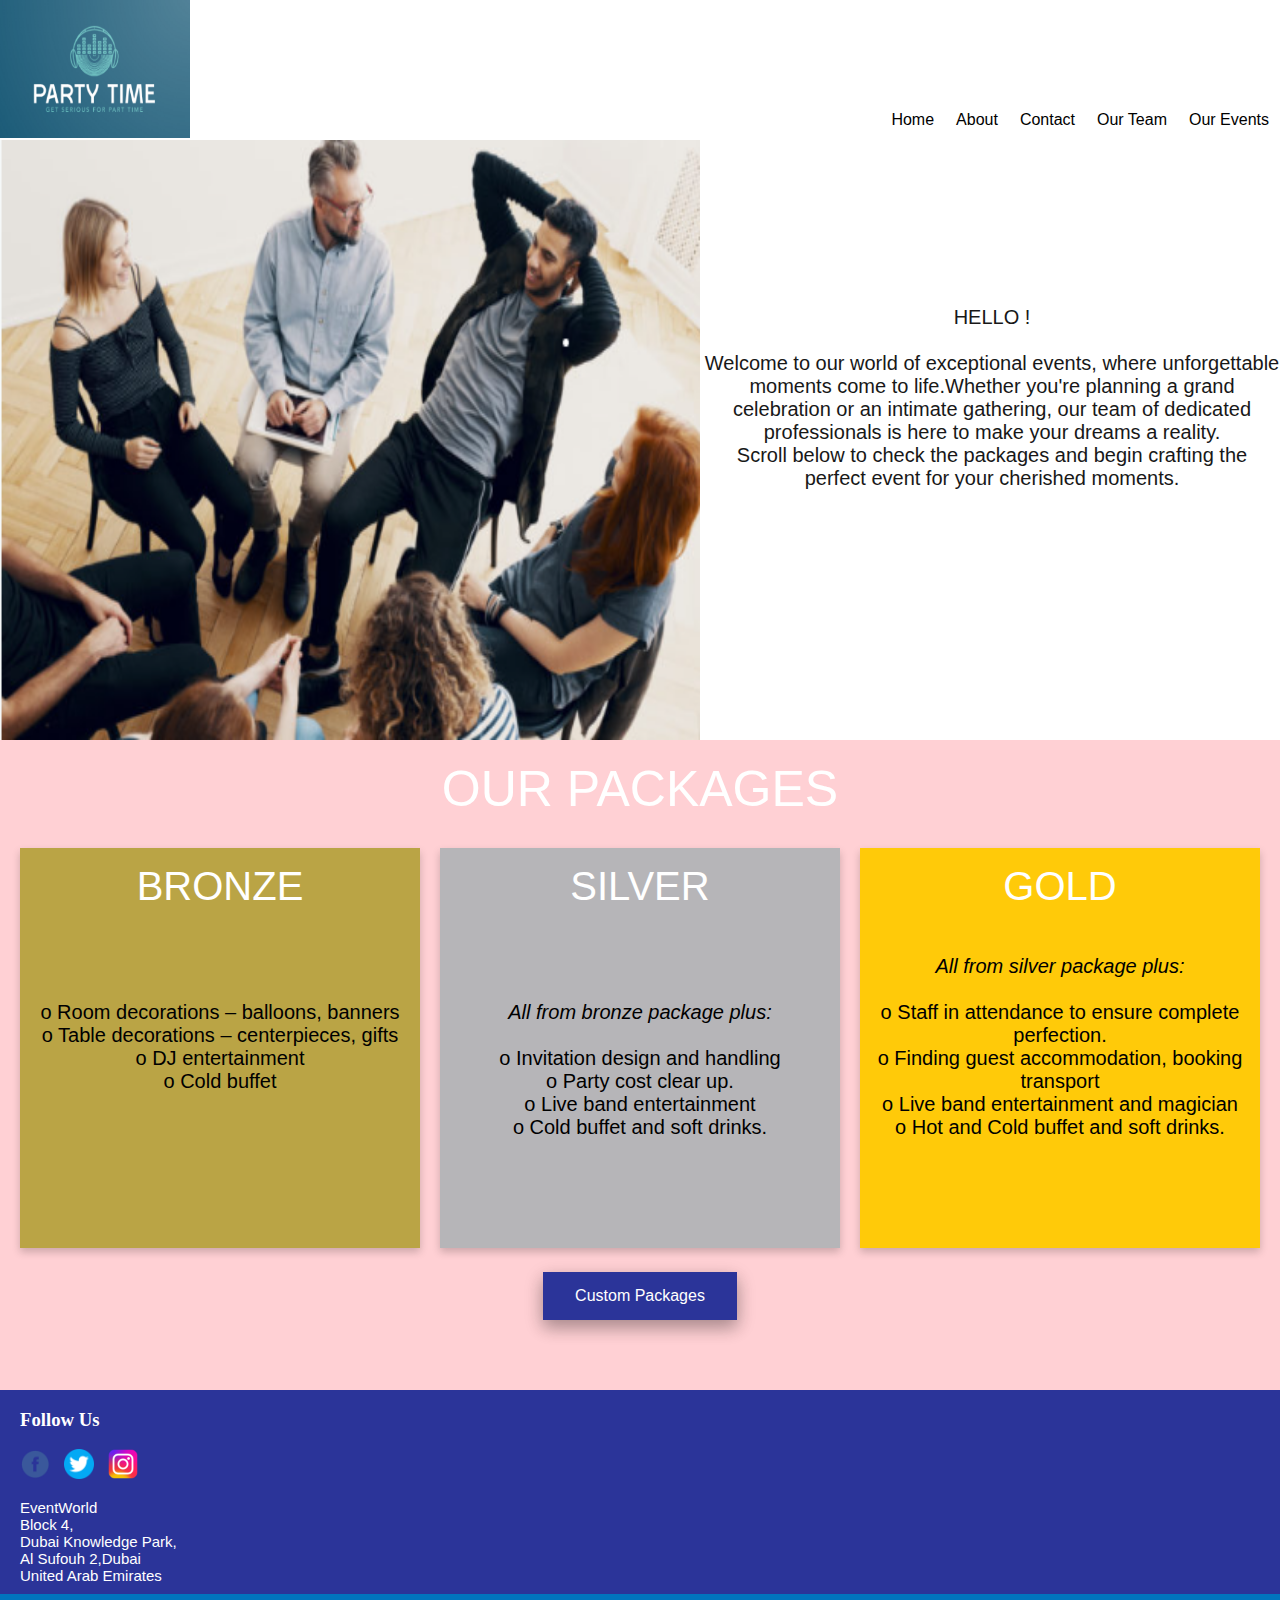
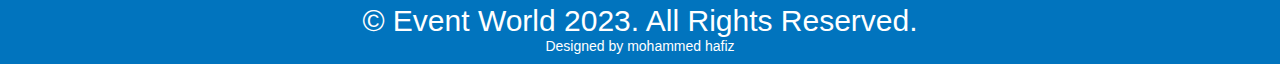
<file: index.html>
<!DOCTYPE html>
<html lang="en">
<head>
    <meta charset="UTF-8">
    <meta name="viewport" content="width=device-width, initial-scale=1.0">
    <title>party time</title>
    <link rel="stylesheet" href="styles4.css">
	<script>
	
	function openPopup() {
    document.getElementById("customPopup").style.display = "block";
}
function closePopup() {
    document.getElementById("customPopup").style.display = "none";
}

function closeSuccessPopup() {
    document.getElementById("successPopup").style.display = "none";
}

function submitForm(event) {
    event.preventDefault();
    alert("Enquiry Sent!");

    document.getElementById("customPopup").style.display = "none";
}
	
	
	</script>
   

</head>
<body>
    
	<div class="banner1">
	   <img src="images\blue party.png" alt="Company Logo" width="190" height="138">
	  	 <div class="name"><p style="font-color:black;">party time</p></div>
	   
</div>
	
	
	
	<div class="banner2">
	         <div class="dropdown">
            <button class="dropbtn"onclick="location.href='index1.html';">Home</button>
			</div>
	        <div class="dropdown">
            <button class="dropbtn"onclick="location.href='about.html';">About</button>
			</div>
			 <div class="dropdown">
            <button class="dropbtn"onclick="location.href='contact.html';">Contact</button>
			</div>
			 <div class="dropdown">
            <button class="dropbtn"onclick="location.href='special.html';">Our Team</button>
			</div>
			 
			 <div class="dropdown">
            <button class="dropbtn">Our Events</button>
            <div class="dropdown-content">
                <a href="#">themed events</a>
                <a href="#">marquee parties events</a>
                <a href="#">special celebration events</a>
                <a href="#">entertainement events</a>

            </div>
			</div>

    </div>
	<div class="banner3">
        <img src="images\home2.png" width="100%" height="600px" >
            <div class="banner4">
			   <p class="p1"><br><br>HELLO !<br> <br>Welcome to our world of exceptional events, 
                where unforgettable moments come to life.Whether you're planning a grand celebration or an intimate gathering, 
                our team of dedicated professionals is here to make your dreams a reality. <br>
                Scroll below to check the packages and begin crafting the perfect event for your cherished moments.</p>
            </div>
    </div>

	<div class="banner5">
	           <div class="package">
			     <p class="p2">OUR PACKAGES<p>
				
				 <div class="row">
  <div class="column">
    <div class="card1">
      <p class="p4">BRONZE</p>
      <p class="p3"><br><br><br><br>o Room decorations – balloons, banners<br>o Table decorations – centerpieces, gifts<br>o DJ entertainment<br>o Cold buffet
</p>
    </div>
  </div>

  <div class="column">
    <div class="card2">
        <p class="p4">SILVER</p>
      <p class="p3"><br><br><br><br><i>All from bronze package plus:</i><br><br>
	  o Invitation design and handling<br>o Party cost clear up.<br>o Live band entertainment<br>o Cold buffet and soft drinks.
</p>
    </div>
  </div>
  
  <div class="column">
    <div class="card3">
        <p class="p4">GOLD</p>
      <p class="p3"><br><br>
      <i>All from silver package plus:</i><br><br>
o Staff in attendance to ensure complete perfection.<br>
o Finding guest accommodation, booking transport<br>
o Live band entertainment and magician<br>
o Hot and Cold buffet and soft drinks.
</p>
    </div>
  </div>
  </div>
  <div class="custom">
  <button class="button button1" onclick="openPopup()">Custom Packages</button>
  
  </div>

  <div class="popup" id="customPopup">
        <div class="popup-content">
            <span class="close" onclick="closePopup()">&times;</span>
            <p class="p3">Contact Us</p>
			<br><br>
            <form id="contactForm" onsubmit="submitForm(event)">
                <label for="name">Name:</label>
                <input type="text" id="name" name="name" required>

                <label for="email">Email:</label>
                <input type="email" id="email" name="email" required>

                <label for="packageDetails">Package Details:</label>
                <textarea id="packageDetails" name="packageDetails" rows="4" required></textarea>

                <button class="button button1" type="submit">Enquire</button>
            </form>
        </div>
    </div>
	

  </div>
  
  
  
  </div>
  

	


<footer>
<div class="footer-content">
    
    <div class="footer-social">
        <h3 style="color:white;">Follow Us</h3>
        <ul>
            <li><a href="#"><img src="images\MicrosoftTeams-image (1).png" alt="Facebook"></a></li>
            <li><a href="#"><img src="images\MicrosoftTeams-image (2).png" alt="Twitter"></a></li>
            <li><a href="#"><img src="images\MicrosoftTeams-image (4).png" alt="Instagram"></a></li>
        </ul>
		<div class="footer-address">
        <p class="p6"style="color:white;">EventWorld<br>Block 4,<br>Dubai Knowledge Park,<br>Al Sufouh 2,Dubai<br>United Arab Emirates</p>
    </div>
    </div>
	
</div>

<div class="footer-bottom">
    <p>&copy; Event World 2023. All Rights Reserved.</p>
    <p>Designed by mohammed hafiz</p>
</div>
</footer>
</body>
</html>
</file>
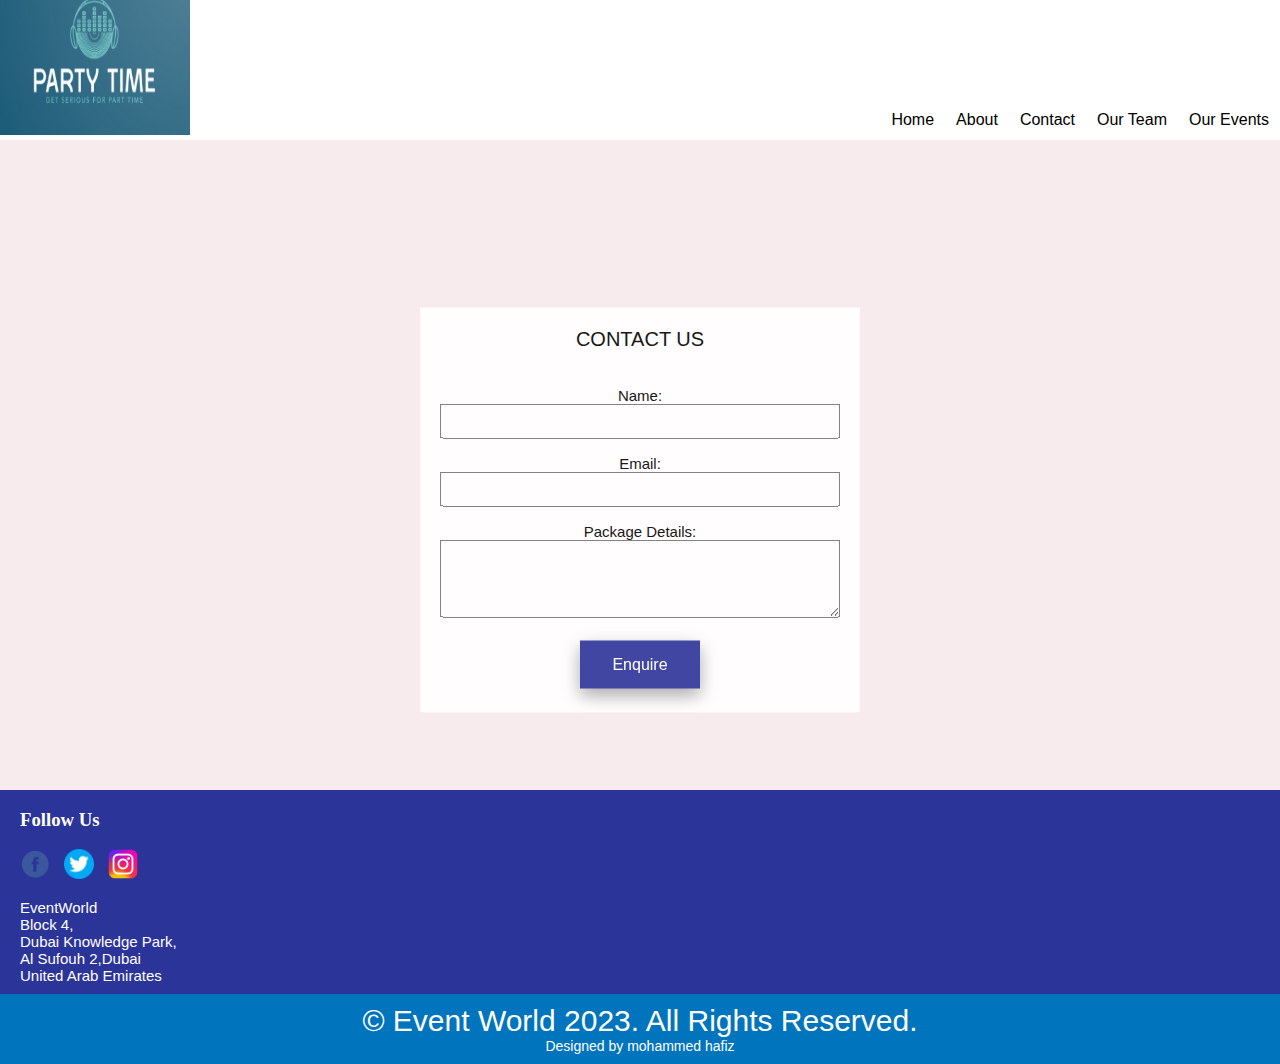
<file: contact.html>
<!DOCTYPE html>
<html lang="en">
<head>
    <meta charset="UTF-8">
    <meta name="viewport" content="width=device-width, initial-scale=1.0">
    <title>party time</title>
    <link rel="stylesheet" href="contactstyle.css">
	<script>
	function openPopup() {
    document.getElementById("customPopup").style.display = "block";
}
function closePopup() {
    document.getElementById("customPopup").style.display = "none";
}

function closeSuccessPopup() {
    document.getElementById("successPopup").style.display = "none";
}

function submitForm(event) {
    event.preventDefault();
    alert("Enquiry Sent!");

    document.getElementById("customPopup").style.display = "none";
}
	
	
	</script>
   

</head>
<body>
    
	<div class="banner1">
	   <img src="images\blue party.png" alt="Company Logo" width="190" height="170">
	   <p>party time</p>
	</div>
	
	
	<div class="banner2">
	         <div class="dropdown">
            <button class="dropbtn"onclick="location.href='index.html';">Home</button>
			</div>
	        <div class="dropdown">
            <button class="dropbtn"onclick="location.href='about.html';">About</button>
			</div>
			 <div class="dropdown">
            <button class="dropbtn"onclick="location.href='contact.html';">Contact</button>
			</div>
			 <div class="dropdown">
            <button class="dropbtn"onclick="location.href='special.html';">Our Team</button>
			</div>
			 
			 <div class="dropdown">
            <button class="dropbtn">Our Events</button>
            <div class="dropdown-content">
                <a href="#">themed events</a>
                <a href="#">marquee parties events</a>
                <a href="#">special celebration events</a>
                <a href="#">entertainement events</a>

            </div>
			</div>

            </div>
			</div>

    </div>
	<div class="banner5">
	
	<div class="banner6">
	<div class="form">
	<p class="p3">CONTACT US</p>
	<br>
	<br>
	<form id="contactForm" onsubmit="submitForm(event)">
                <label for="name">Name:</label>
                <input type="text" id="name" name="name" required>
                <label for="email">Email:</label>
                <input type="email" id="email" name="email" required>

                <label for="packageDetails">Package Details:</label>
                <textarea id="packageDetails" name="packageDetails" rows="4" required></textarea>

                <button class="button button1" type="submit">Enquire</button>
            </form>
	
	</div>
	</div>
	</div>
	
	

<footer>
<div class="footer-content">
    
    <div class="footer-social">
        <h3 style="color:white;">Follow Us</h3>
        <ul>
            <li><a href="#"><img src="images\MicrosoftTeams-image (1).png" alt="Facebook"></a></li>
            <li><a href="#"><img src="images\MicrosoftTeams-image (2).png" alt="Twitter"></a></li>
            <li><a href="#"><img src="images\MicrosoftTeams-image (4).png" alt="Instagram"></a></li>
        </ul>
		<div class="footer-address">
        <p class="p6"style="color:white;">EventWorld<br>Block 4,<br>Dubai Knowledge Park,<br>Al Sufouh 2,Dubai<br>United Arab Emirates</p>
    </div>
    </div>
	
</div>

<div class="footer-bottom">
    <p>&copy; Event World 2023. All Rights Reserved.</p>
    <p>Designed by mohammed hafiz</p>
</div>
</footer>
</body>
</html>
</file>
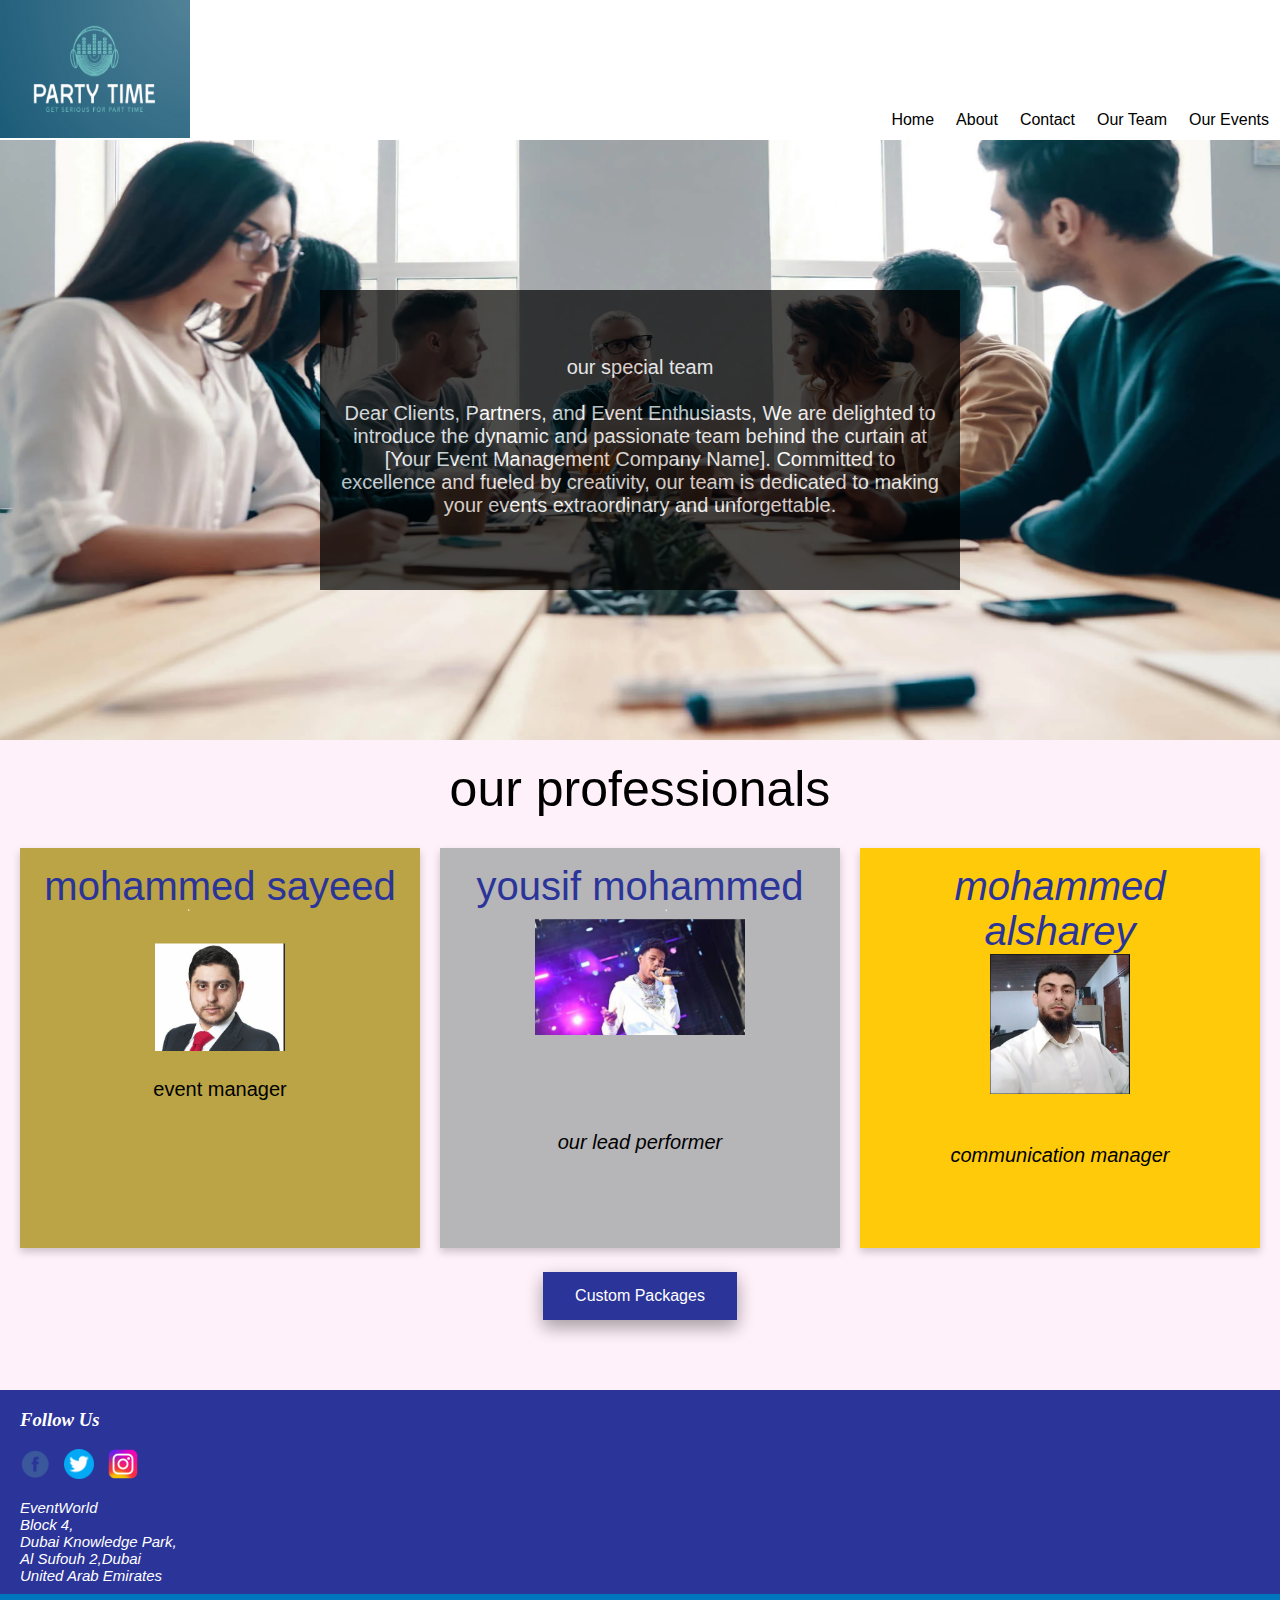
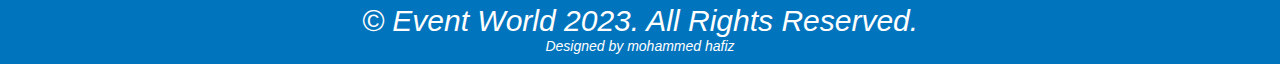
<file: special.html>
<!DOCTYPE html>
<html lang="en">
<head>
    <meta charset="UTF-8">
    <meta name="viewport" content="width=device-width, initial-scale=1.0">
    <title>party time</title>
    <link rel="stylesheet" href="styles1.css">
	<script>
	
	function openPopup() {
    document.getElementById("customPopup").style.display = "block";
}
function closePopup() {
    document.getElementById("customPopup").style.display = "none";
}

function closeSuccessPopup() {
    document.getElementById("successPopup").style.display = "none";
}

function submitForm(event) {
    event.preventDefault();
    alert("Enquiry Sent!");

    document.getElementById("customPopup").style.display = "none";
}
	
	
	</script>
   

</head>
<body>
    
	<div class="banner1">
	   <img src="images\blue party.png" alt="Company Logo" width="190" height="138">
	  	 <div class="name"><p>party time</p></div>
	   
</div>
	
	
	
	<div class="banner2">
	         <div class="dropdown">
            <button class="dropbtn"onclick="location.href='index.html';">Home</button>
			</div>
	        <div class="dropdown">
            <button class="dropbtn"onclick="location.href='about.html';">About</button>
			</div>
			 <div class="dropdown">
            <button class="dropbtn"onclick="location.href='contact.html';">Contact</button>
			</div>
			 <div class="dropdown">
            <button class="dropbtn"onclick="location.href='special.html';">Our Team</button>
			</div>
			 
			 <div class="dropdown">
            <button class="dropbtn">Our Events</button>
            <div class="dropdown-content">
                <a href="#">themed events</a>
                <a href="#">marquee parties events</a>
                <a href="#">special celebration events</a>
                <a href="#">entertainement events</a>

            </div>
			</div>

    </div>
	<div class="banner3">
        <img src="images\home 3.webp" width="100%" height="600px" >
            <div class="banner4">
			   <p class="p1"><br><br>our special team<br> <br> Dear Clients, Partners, and Event Enthusiasts,
We are delighted to introduce the dynamic and passionate team behind the curtain at [Your Event Management Company Name]. Committed to 
excellence and fueled by creativity, our team is dedicated to making your events extraordinary and unforgettable.</p>
            </div>
    </div>

	<div class="banner5">
	           <div class="package">
			     <p class="p2">our professionals<p>
				
				 <div class="row">
  <div class="column">
    <div class="card1">
      <p class="p4">mohammed sayeed</p>
	  <img src="images\el yu.png"width="130 height"130">
      <p class="p3"><br> event manager
</p>
    </div>
  </div>

  <div class="column">
    <div class="card2">
        <p class="p4">yousif mohammed</p>
		<img src="images\wickey.png"width="210" hight="180">
      <p class="p3"><br><br><br><br><i> our lead performer
</p>
    </div>
  </div>
  
  <div class="column">
    <div class="card3">
        <p class="p4">mohammed alsharey</p>
		<img src="images\guy 1.png"width="140" hight="140">
      <p class="p3"><br><br> communication manager
</p>
    </div>
  </div>
  </div>
  <div class="custom">
  <button class="button button1" onclick="openPopup()">Custom Packages</button>
  
  </div>

  <div class="popup" id="customPopup">
        <div class="popup-content">
            <span class="close" onclick="closePopup()">&times;</span>
            <p class="p3">Contact Us</p>
			<br><br>
            <form id="contactForm" onsubmit="submitForm(event)">
                <label for="name">Name:</label>
                <input type="text" id="name" name="name" required>

                <label for="email">Email:</label>
                <input type="email" id="email" name="email" required>

                <label for="packageDetails">Package Details:</label>
                <textarea id="packageDetails" name="packageDetails" rows="4" required></textarea>

                <button class="button button1" type="submit">Enquire</button>
            </form>
        </div>
    </div>
	

  </div>
  
  
  
  </div>
  

	


<footer>
<div class="footer-content">
    
    <div class="footer-social">
        <h3 style="color:white;">Follow Us</h3>
        <ul>
            <li><a href="#"><img src="images\MicrosoftTeams-image (1).png" alt="Facebook"></a></li>
            <li><a href="#"><img src="images\MicrosoftTeams-image (2).png" alt="Twitter"></a></li>
            <li><a href="#"><img src="images\MicrosoftTeams-image (4).png" alt="Instagram"></a></li>
        </ul>
		<div class="footer-address">
        <p class="p6"style="color:white;">EventWorld<br>Block 4,<br>Dubai Knowledge Park,<br>Al Sufouh 2,Dubai<br>United Arab Emirates</p>
    </div>
    </div>
	
</div>

<div class="footer-bottom">
    <p>&copy; Event World 2023. All Rights Reserved.</p>
    <p>Designed by mohammed hafiz</p>
</div>
</footer>
</body>
</html>
</file>
<file: styles4.css>
.banner1{
	
	background-color:ffffff;
	height:100px;
	justify-content: left;
	align-items: left;
	padding:0px;
	display: flex; 
    text-align:Center;
    margin: 0px; /* Remove default margin to avoid unexpected displacement */
    line-height: 1.5; /* Adjust line height as needed */
}
.name{
	margin-left:500px;
	
}
p{
	font-family:'Gill Sans', 'Gill Sans MT', Calibri, 'Trebuchet MS', sans-serif; 
	font-size:30px;
	color:white;
	
	
}
.p1{
	
	font-family:'Gill Sans', 'Gill Sans MT', Calibri, 'Trebuchet MS', sans-serif; 
	font-size:20px;
	color:black;
	margin: 0;
	
	
}
.p2{
	
	font-family:'Gill Sans', 'Gill Sans MT', Calibri, 'Trebuchet MS', sans-serif; 
	font-size:50px;
	color:white;
	margin: 0;
	text-align:center;
	
}
.p3
{
	
	font-family:'Gill Sans', 'Gill Sans MT', Calibri, 'Trebuchet MS', sans-serif; 
	font-size:20px;
	color:black;
	margin: 0;
	text-align:center;
}
.p4{
	font-family:'Gill Sans', 'Gill Sans MT', Calibri, 'Trebuchet MS', sans-serif; 
	font-size:40px;
	color:#black;
	margin: 0;
	text-align:center;
	
	
}
.p6{
	font-family:'Gill Sans', 'Gill Sans MT', Calibri, 'Trebuchet MS', sans-serif; 
	font-size:15px;
	color:#2B3499;
	margin: 0;
	text-align:left;
	padding-bottom:10px;
	
	
}
.banner3 img{
	
	width:700px;
	display:block;
	padding:0px;
	
	
}

body {
 
   margin: 0;
    padding: 0;
}
.banner2{
	background-color:#ffffff;
	display: flex;
    justify-content: flex-end;
	align-items:right;
	text-align:right;
	height:40px;
	z-index: 2;
	
}
 .banner3 {
  position: relative;
 
}

.banner4 {
  position: absolute;
  top: 20%;
  left: 55%;
  
  opacity:0.9;
  color:#000;
  text-align: center;
  height:300px;
}
.banner6 {
  position: absolute;
  top: 50%;
  left: 50%;
  transform: translate(-50%, -50%);
  background-color: #ffff;
  opacity:0.9;
  padding: 20px;
  color:#000;
  text-align: center;
 
}
.banner5{
	background-color:#FFD0D4;
	display: flex;
	padding-top:20px;
    justify-content: Center;
	height:650px;
	z-index: 2;
	
}
 .img {
        display: block;
		padding:0px;
    }
.content {
  text-align: center;
}

        
.dropdown {
        position: relative;
        display: inline-block;
	
		  z-index: 1;
		
      
    }
    
    .dropbtn {
        background-color: transparent;
        color: #000000;
        font-family:'Gill Sans', 'Gill Sans MT', Calibri, 'Trebuchet MS', sans-serif;
        display: inline-block;
        border: none;
        cursor: pointer;
		padding:11px;
        font-size: 16px;
		
		
    }
    
    .dropdown-content {
        display: none;
        position: absolute;
        background-color: #2B3499;
        font-family:'Gill Sans', 'Gill Sans MT', Calibri, 'Trebuchet MS', sans-serif;
        min-width: 160px;
        box-shadow: 0px 8px 16px 0px rgba(0,0,0,0.2);
    }
    
    .dropdown-content a {
        color: #fff;
        padding: 12px 16px;
        text-decoration: none;
        display: block;
    }
    
    .dropdown-content a:hover {
        background-color: #0174BE;
		
    }
    
    .dropdown:hover .dropdown-content {
        display: block;
		
    }
    
    .dropdown:hover .dropbtn {
		
        background-color: #2B3499;
    }
	* {
  box-sizing: border-box;
}

/* Use flexbox for the row */
.row {
  display: flex;
  flex-wrap: wrap;
  justify-content:space-around;
}

/* Set the width for each column */
.column {
  flex: 1;
  margin: 0 10px; /* Add margin for spacing between columns */
  
}


/* Style the counter cards */
.card1 {
  box-shadow: 0 4px 8px 0 rgba(0, 0, 0, 0.2);
  padding: 16px;
  text-align: center;
  background-color: #BAA445;
  width:400px;
  height:400px;
}
.card2 {
  box-shadow: 0 4px 8px 0 rgba(0, 0, 0, 0.2);
  padding: 16px;
  text-align: center;
  background-color: #B6B5B8;
  width:400px;
  height:400px;
}
.card3 {
  box-shadow: 0 4px 8px 0 rgba(0, 0, 0, 0.2);
  padding: 16px;
  text-align: center;
  background-color: #FFCA09;
  width:400px;
  height:400px;
}

.custom {
    text-align: center; /* Center the button */
    margin-top: 20px; /* Adjust the margin as needed */
}

.button {
    /* Add button styles if needed */
}

/* Center align the footer content */
.footer-content {
   
    display: flex; /* Use flexbox for layout */
    flex-wrap: wrap; /* Allow content to wrap on smaller screens */
	background-color:#2B3499;
	padding-left:20px;
}

/* Style the footer logo and event name */
.footer-logo img {
    max-width: 100px; /* Set a maximum width for the logo */
    margin-right: 10px; /* Add spacing between logo and event name */
}
.footer-address{
	
	text-align:right;
	
	
}
/* Style the navigation links */
.footer-links ul {
    list-style: none; /* Remove list bullets */
    padding: 0; /* Remove default list padding */
}

.footer-links li {
    margin-bottom: 10px; /* Add spacing between list items */
}

.footer-links a {
    text-decoration: none; /* Remove underline from links */
    color: white; /* Text color for links */
}

/* Style the social media icons */
.footer-social ul {
    list-style: none; /* Remove list bullets */
    padding: 0; /* Remove default list padding */
}

.footer-social li {
    display: inline-block; /* Display icons horizontally */
    margin-right: 10px; /* Add spacing between icons */
}

.footer-social img {
    max-width: 30px; /* Set a maximum width for the social media icons */
}

/* Style the footer bottom section */
.footer-bottom {
    background-color:#0174BE;
    padding: 10px 0; /* Add padding to the top and bottom */
    text-align: center; /* Center align text */
}

/* Style copyright text and attribution */
.footer-bottom p {
    margin: 0; /* Remove default margin */
}

/* Style the Designed by text */
.footer-bottom p:last-child {
    font-size: 14px; /* Adjust font size for attribution */
}

.button {
  background-color: #2B3499;
  border: none;
  color: white;
  padding: 15px 32px;
  text-align: center;
  text-decoration: none;
  display: inline-block;
  font-size: 16px;
  margin: 4px 2px;
  cursor: pointer;
  -webkit-transition-duration: 0.4s; /* Safari */
  transition-duration: 0.4s;
}

.button1 {
  box-shadow: 0 8px 16px 0 rgba(0,0,0,0.2), 0 6px 20px 0 rgba(0,0,0,0.19);
  
  
}
.button1:hover {
  -ms-transform: scale(1.2); /* IE 9 */
  -webkit-transform: scale(1.2); /* Safari 3-8 */
  transform: scale(1.2); 
}
.popup {
    display: none;
    position: fixed;
    top: 50%;
    left: 50%;
    transform: translate(-50%, -50%);
    background-color: #fff;
    padding: 20px;
    box-shadow: 0 4px 8px rgba(0, 0, 0, 0.2);
    z-index: 1;
}

.popup-content {
    text-align: center;
	width:600px;
}

.popup form {
    display: flex;
    flex-direction: column;
}

.popup label {
    margin-bottom: 8px;
}

.popup textarea {
    resize: vertical;
}

.success-popup {
    display: none;
    position: fixed;
    top: 50%;
    left: 50%;
    transform: translate(-50%, -50%);
    background-color: #fff;
    padding: 20px;
    box-shadow: 0 4px 8px rgba(0, 0, 0, 0.2);
    z-index: 1;
}
form{
	
	font-family:'Gill Sans', 'Gill Sans MT', Calibri, 'Trebuchet MS', sans-serif; 
	font-size:15px;
	color:black;
	max-width: 400px; /* Set a maximum width for the form */
    margin: 0 auto;
	
	
}
.form {
    text-align: center; /* Center the form */
}
input,
textarea {
    width: 100%; /* Make input fields and textareas take up the full width of their container */
    padding: 8px; /* Add some padding to the input fields */
    box-sizing: border-box; /* Include padding and border in the element's total width and height */
    margin-bottom: 16px; /* Add space between input fields and textareas */
}
@media only screen and (max-width: 768px) {
 .p1{
	 
	 font-size:10px;
	 
 }
 .card1, .card2, .card3 {
        max-width: 100%; /* Set the maximum width to 100% for smaller screens */
		
    }
	.banner5{
		
		height:2000px;
		
	}
	.banner2 {
        flex-direction: column; /* Stack buttons vertically on smaller screens */
        height: auto; /* Adjust height based on content */
    }

    .dropbtn {
        margin-bottom: 5px; /* Add spacing between vertically stacked buttons */
    }
	
}
</file>
<file: contactstyle.css>
.banner1{
	
	background-color:#ffffff;
	height:100px;
	justify-content: left;
	align-items: center;
	padding:0px;
	display: flex; 
    text-align:Center;
    margin: 0px; /* Remove default margin to avoid unexpected displacement */
    line-height: 1.5; /* Adjust line height as needed */
}

p{
	font-family:'Gill Sans', 'Gill Sans MT', Calibri, 'Trebuchet MS', sans-serif; 
	font-size:30px;
	color:white;
	
	
}
.p1{
	
	font-family:'Gill Sans', 'Gill Sans MT', Calibri, 'Trebuchet MS', sans-serif; 
	font-size:20px;
	color:black;
	margin: 0;
	
	
}
.p2{
	
	font-family:'Gill Sans', 'Gill Sans MT', Calibri, 'Trebuchet MS', sans-serif; 
	font-size:50px;
	color:white;
	margin: 0;
	text-align:center;
	
}
.p3
{
	
	font-family:'Gill Sans', 'Gill Sans MT', Calibri, 'Trebuchet MS', sans-serif; 
	font-size:20px;
	color:black;
	margin: 0;
	text-align:center;
}
.p4{
	font-family:'Gill Sans', 'Gill Sans MT', Calibri, 'Trebuchet MS', sans-serif; 
	font-size:40px;
	color:#2B3499;
	margin: 0;
	text-align:center;
	
	
}
.p6{
	font-family:'Gill Sans', 'Gill Sans MT', Calibri, 'Trebuchet MS', sans-serif; 
	font-size:15px;
	color:#2B3499;
	margin: 0;
	text-align:left;
	padding-bottom:10px;
	
	
}
.banner3 img{
	
	
	display:block;
	padding:0px;
	
	
}

body {
 
   margin: 0;
    padding: 0;
}
.banner2{
	background-color:#ffffff;
	display: flex;
    justify-content: flex-end;
	align-items: right;
	text-align:right;
	height:40px;
	z-index: 2;
	
}
 .banner3 {
  position: relative;
 
}

.banner4 {
  position: absolute;
  top: 50%;
  left: 50%;
  transform: translate(-50%, -50%);
  background-color: #ffffff;
  opacity:0.9;
  padding: 20px;
  color:#000;
  text-align: center;
  height:300px;
}
.banner6 {
  position: absolute;
  top: 50%;
  left: 50%;
  transform: translate(-50%, -50%);
  background-color: #ffff;
  opacity:0.9;
  padding: 20px;
  margin-top:60px;
  color:#000;
  text-align: center;
 
}
.banner5{
	background-color:#F7EBED;
	display: flex;
	padding-top:20px;
    justify-content: Center;
	height:650px;
	z-index: 2;
	
}
 .img {
        display: block;
		padding:0px;
    }
.content {
  text-align: center;
}

        
.dropdown {
        position: relative;
        display: inline-block;
		  z-index: 1;
      
    }
    
    .dropbtn {
        background-color: transparent;
        color: #000000;
        font-family:'Gill Sans', 'Gill Sans MT', Calibri, 'Trebuchet MS', sans-serif;
        display: inline-block;
        border: none;
        cursor: pointer;
		padding:11px;
        font-size: 16px;
		
    }
    
    .dropdown-content {
        display: none;
        position: absolute;
        background-color: #2B3499;
        font-family:'Gill Sans', 'Gill Sans MT', Calibri, 'Trebuchet MS', sans-serif;
        min-width: 160px;
        box-shadow: 0px 8px 16px 0px rgba(0,0,0,0.2);
    }
    
    .dropdown-content a {
        color: #fff;
        padding: 12px 16px;
        text-decoration: none;
        display: block;
    }
    
    .dropdown-content a:hover {
        background-color: #0174BE;
		
    }
    
    .dropdown:hover .dropdown-content {
        display: block;
		
    }
    
    .dropdown:hover .dropbtn {
		
        background-color: #2B3499;
    }
	* {
  box-sizing: border-box;
}

/* Use flexbox for the row */
.row {
  display: flex;
  flex-wrap: wrap;
  justify-content:space-around;
}

/* Set the width for each column */
.column {
  flex: 1;
  margin: 0 10px; /* Add margin for spacing between columns */
  
}


/* Style the counter cards */
.card1 {
  box-shadow: 0 4px 8px 0 rgba(0, 0, 0, 0.2);
  padding: 16px;
  text-align: center;
  background-color: #BAA445;
  width:400px;
  height:400px;
}
.card2 {
  box-shadow: 0 4px 8px 0 rgba(0, 0, 0, 0.2);
  padding: 16px;
  text-align: center;
  background-color: #B6B5B8;
  width:400px;
  height:400px;
}
.card3 {
  box-shadow: 0 4px 8px 0 rgba(0, 0, 0, 0.2);
  padding: 16px;
  text-align: center;
  background-color: #FFCA09;
  width:400px;
  height:400px;
}

.custom {
    text-align: center; /* Center the button */
    margin-top: 20px; /* Adjust the margin as needed */
}

.button {
    /* Add button styles if needed */
}

/* Center align the footer content */
.footer-content {
   
    display: flex; /* Use flexbox for layout */
    flex-wrap: wrap; /* Allow content to wrap on smaller screens */
	background-color:#2B3499;
	padding-left:20px;
}

/* Style the footer logo and event name */
.footer-logo img {
    max-width: 100px; /* Set a maximum width for the logo */
    margin-right: 10px; /* Add spacing between logo and event name */
}
.footer-address{
	
	text-align:right;
	
	
}
/* Style the navigation links */
.footer-links ul {
    list-style: none; /* Remove list bullets */
    padding: 0; /* Remove default list padding */
}

.footer-links li {
    margin-bottom: 10px; /* Add spacing between list items */
}

.footer-links a {
    text-decoration: none; /* Remove underline from links */
    color: white; /* Text color for links */
}

/* Style the social media icons */
.footer-social ul {
    list-style: none; /* Remove list bullets */
    padding: 0; /* Remove default list padding */
}

.footer-social li {
    display: inline-block; /* Display icons horizontally */
    margin-right: 10px; /* Add spacing between icons */
}

.footer-social img {
    max-width: 30px; /* Set a maximum width for the social media icons */
}

/* Style the footer bottom section */
.footer-bottom {
    background-color:#0174BE;
    padding: 10px 0; /* Add padding to the top and bottom */
    text-align: center; /* Center align text */
}

/* Style copyright text and attribution */
.footer-bottom p {
    margin: 0; /* Remove default margin */
}

/* Style the Designed by text */
.footer-bottom p:last-child {
    font-size: 14px; /* Adjust font size for attribution */
}

.button {
  background-color: #2B3499;
  border: none;
  color: white;
  padding: 15px 32px;
  text-align: center;
  text-decoration: none;
  display: inline-block;
  font-size: 16px;
  margin: 4px 2px;
  cursor: pointer;
  -webkit-transition-duration: 0.4s; /* Safari */
  transition-duration: 0.4s;
}

.button1 {
  box-shadow: 0 8px 16px 0 rgba(0,0,0,0.2), 0 6px 20px 0 rgba(0,0,0,0.19);
}
.popup {
    display: none;
    position: fixed;
    top: 50%;
    left: 50%;
    transform: translate(-50%, -50%);
    background-color: #fff;
    padding: 20px;
    box-shadow: 0 4px 8px rgba(0, 0, 0, 0.2);
    z-index: 1;
}

.popup-content {
    text-align: center;
	width:600px;
}

.popup form {
    display: flex;
    flex-direction: column;
}

.popup label {
    margin-bottom: 8px;
}

.popup textarea {
    resize: vertical;
}

.success-popup {
    display: none;
    position: fixed;
    top: 50%;
    left: 50%;
    transform: translate(-50%, -50%);
    background-color: #fff;
    padding: 20px;
    box-shadow: 0 4px 8px rgba(0, 0, 0, 0.2);
    z-index: 1;
}
form{
	
	font-family:'Gill Sans', 'Gill Sans MT', Calibri, 'Trebuchet MS', sans-serif; 
	font-size:15px;
	color:black;
	max-width: 400px; /* Set a maximum width for the form */
    margin: 0 auto;
	
	
}
.form {
    text-align: center; /* Center the form */
}
input,
textarea {
    width: 100%; /* Make input fields and textareas take up the full width of their container */
    padding: 8px; /* Add some padding to the input fields */
    box-sizing: border-box; /* Include padding and border in the element's total width and height */
    margin-bottom: 16px; /* Add space between input fields and textareas */
}
@media only screen and (max-width: 768px) {
 .p1{
	 
	 font-size:10px;
	 
 }
 .card1, .card2, .card3 {
        max-width: 100%; /* Set the maximum width to 100% for smaller screens */
		
    }
	
	.banner2 {
        flex-direction: column; /* Stack buttons vertically on smaller screens */
        height: auto; /* Adjust height based on content */
    }

    .dropbtn {
        margin-bottom: 5px; /* Add spacing between vertically stacked buttons */
    }
	.banner6{
		
		
		margin-top:400px;
		
		
		
	}
	
}
</file>
<file: styles1.css>
.banner1{
	
	background-color:#ffffff;
	height:100px;
	justify-content: left;
	align-items: left;
	padding:0px;
	display: flex; 
    text-align:Center;
    margin: 0px; /* Remove default margin to avoid unexpected displacement */
    line-height: 1.5; /* Adjust line height as needed */
}
.name{
	margin-left:500px;
	
}
p{
	font-family:'Gill Sans', 'Gill Sans MT', Calibri, 'Trebuchet MS', sans-serif; 
	font-size:30px;
	color:white;
	
	
}
.p1{
	
	font-family:'Gill Sans', 'Gill Sans MT', Calibri, 'Trebuchet MS', sans-serif; 
	font-size:20px;
	color:white;
	margin: 0;
	
	
}
.p2{
	
	font-family:'Gill Sans', 'Gill Sans MT', Calibri, 'Trebuchet MS', sans-serif; 
	font-size:50px;
	color:black;
	margin: 0;
	text-align:center;
	
}
.p3
{
	
	font-family:'Gill Sans', 'Gill Sans MT', Calibri, 'Trebuchet MS', sans-serif; 
	font-size:20px;
	color:black;
	margin: 0;
	text-align:center;
}
.p4{
	font-family:'Gill Sans', 'Gill Sans MT', Calibri, 'Trebuchet MS', sans-serif; 
	font-size:40px;
	color:#2B3499;
	margin: 0;
	text-align:center;
	
	
}
.p6{
	font-family:'Gill Sans', 'Gill Sans MT', Calibri, 'Trebuchet MS', sans-serif; 
	font-size:15px;
	color:#2B3499;
	margin: 0;
	text-align:left;
	padding-bottom:10px;
	
	
}
.banner3 img{
	
	
	display:block;
	padding:0px;
	
	
}

body {
 
   margin: 0;
    padding: 0;
}
.banner2{
	background-color:#ffffff;
	display: flex;
    justify-content: flex-end;
	align-items:right;
	text-align:right;
	height:40px;
	z-index: 2;
	
}
 .banner3 {
  position: relative;
 
}

.banner4 {
  position: absolute;
  top: 50%;
  left: 50%;
  transform: translate(-50%, -50%);
  background-color: #000000;
  opacity:0.7;
  padding: 20px;
  color:#000;
  text-align: center;
  height:300px;
}
.banner6 {
  position: absolute;
  top: 50%;
  left: 50%;
  transform: translate(-50%, -50%);
  background-color: #ffff;
  opacity:0.9;
  padding: 20px;
  color:#000;
  text-align: center;
 
}
.banner5{
	background-color:#FFF1FA;
	display: flex;
	padding-top:20px;
    justify-content: Center;
	height:650px;
	z-index: 2;
	
}
 .img {
        display: block;
		padding:0px;
    }
.content {
  text-align: center;
}

        
.dropdown {
        position: relative;
        display: inline-block;
	
		  z-index: 1;
		float: right;
      
    }
    
    .dropbtn {
        background-color: transparent;
        color: #000000;
        font-family:'Gill Sans', 'Gill Sans MT', Calibri, 'Trebuchet MS', sans-serif;
        display: inline-block;
        border: none;
        cursor: pointer;
		padding:11px;
        font-size: 16px;
		float:right;
		
    }
    
    .dropdown-content {
        display: none;
        position: absolute;
        background-color: #2B3499;
        font-family:'Gill Sans', 'Gill Sans MT', Calibri, 'Trebuchet MS', sans-serif;
        min-width: 160px;
        box-shadow: 0px 8px 16px 0px rgba(0,0,0,0.2);
    }
    
    .dropdown-content a {
        color: #fff;
        padding: 12px 16px;
        text-decoration: none;
        display: block;
    }
    
    .dropdown-content a:hover {
        background-color: #0174BE;
		
    }
    
    .dropdown:hover .dropdown-content {
        display: block;
		
    }
    
    .dropdown:hover .dropbtn {
		
        background-color: #2B3499;
    }
	* {
  box-sizing: border-box;
}

/* Use flexbox for the row */
.row {
  display: flex;
  flex-wrap: wrap;
  justify-content:space-around;
}

/* Set the width for each column */
.column {
  flex: 1;
  margin: 0 10px; /* Add margin for spacing between columns */
  
}


/* Style the counter cards */
.card1 {
  box-shadow: 0 4px 8px 0 rgba(0, 0, 0, 0.2);
  padding: 16px;
  text-align: center;
  background-color: #BAA445;
  width:400px;
  height:400px;
}
.card2 {
  box-shadow: 0 4px 8px 0 rgba(0, 0, 0, 0.2);
  padding: 16px;
  text-align: center;
  background-color: #B6B5B8;
  width:400px;
  height:400px;
}
.card3 {
  box-shadow: 0 4px 8px 0 rgba(0, 0, 0, 0.2);
  padding: 16px;
  text-align: center;
  background-color: #FFCA09;
  width:400px;
  height:400px;
}

.custom {
    text-align: center; /* Center the button */
    margin-top: 20px; /* Adjust the margin as needed */
}

.button {
    /* Add button styles if needed */
}

/* Center align the footer content */
.footer-content {
   
    display: flex; /* Use flexbox for layout */
    flex-wrap: wrap; /* Allow content to wrap on smaller screens */
	background-color:#2B3499;
	padding-left:20px;
}

/* Style the footer logo and event name */
.footer-logo img {
    max-width: 100px; /* Set a maximum width for the logo */
    margin-right: 10px; /* Add spacing between logo and event name */
}
.footer-address{
	
	text-align:right;
	
	
}
/* Style the navigation links */
.footer-links ul {
    list-style: none; /* Remove list bullets */
    padding: 0; /* Remove default list padding */
}

.footer-links li {
    margin-bottom: 10px; /* Add spacing between list items */
}

.footer-links a {
    text-decoration: none; /* Remove underline from links */
    color: white; /* Text color for links */
}

/* Style the social media icons */
.footer-social ul {
    list-style: none; /* Remove list bullets */
    padding: 0; /* Remove default list padding */
}

.footer-social li {
    display: inline-block; /* Display icons horizontally */
    margin-right: 10px; /* Add spacing between icons */
}

.footer-social img {
    max-width: 30px; /* Set a maximum width for the social media icons */
}

/* Style the footer bottom section */
.footer-bottom {
    background-color:#0174BE;
    padding: 10px 0; /* Add padding to the top and bottom */
    text-align: center; /* Center align text */
}

/* Style copyright text and attribution */
.footer-bottom p {
    margin: 0; /* Remove default margin */
}

/* Style the Designed by text */
.footer-bottom p:last-child {
    font-size: 14px; /* Adjust font size for attribution */
}

.button {
  background-color: #2B3499;
  border: none;
  color: white;
  padding: 15px 32px;
  text-align: center;
  text-decoration: none;
  display: inline-block;
  font-size: 16px;
  margin: 4px 2px;
  cursor: pointer;
  -webkit-transition-duration: 0.4s; /* Safari */
  transition-duration: 0.4s;
}

.button1 {
  box-shadow: 0 8px 16px 0 rgba(0,0,0,0.2), 0 6px 20px 0 rgba(0,0,0,0.19);
  
  
}
.button1:hover {
  -ms-transform: scale(1.2); /* IE 9 */
  -webkit-transform: scale(1.2); /* Safari 3-8 */
  transform: scale(1.2); 
}
.popup {
    display: none;
    position: fixed;
    top: 50%;
    left: 50%;
    transform: translate(-50%, -50%);
    background-color: #fff;
    padding: 20px;
    box-shadow: 0 4px 8px rgba(0, 0, 0, 0.2);
    z-index: 1;
}

.popup-content {
    text-align: center;
	width:600px;
}

.popup form {
    display: flex;
    flex-direction: column;
}

.popup label {
    margin-bottom: 8px;
}

.popup textarea {
    resize: vertical;
}

.success-popup {
    display: none;
    position: fixed;
    top: 50%;
    left: 50%;
    transform: translate(-50%, -50%);
    background-color: #fff;
    padding: 20px;
    box-shadow: 0 4px 8px rgba(0, 0, 0, 0.2);
    z-index: 1;
}
form{
	
	font-family:'Gill Sans', 'Gill Sans MT', Calibri, 'Trebuchet MS', sans-serif; 
	font-size:15px;
	color:black;
	max-width: 400px; /* Set a maximum width for the form */
    margin: 0 auto;
	
	
}
.form {
    text-align: center; /* Center the form */
}
input,
textarea {
    width: 100%; /* Make input fields and textareas take up the full width of their container */
    padding: 8px; /* Add some padding to the input fields */
    box-sizing: border-box; /* Include padding and border in the element's total width and height */
    margin-bottom: 16px; /* Add space between input fields and textareas */
}
@media only screen and (max-width: 768px) {
 .p1{
	 
	 font-size:10px;
	 
 }
 .card1, .card2, .card3 {
        max-width: 100%; /* Set the maximum width to 100% for smaller screens */
		
    }
	.banner5{
		
		height:2000px;
		
	}
	.banner2 {
        flex-direction: column; /* Stack buttons vertically on smaller screens */
        height: auto; /* Adjust height based on content */
    }

    .dropbtn {
        margin-bottom: 5px; /* Add spacing between vertically stacked buttons */
    }
	
}
</file>
